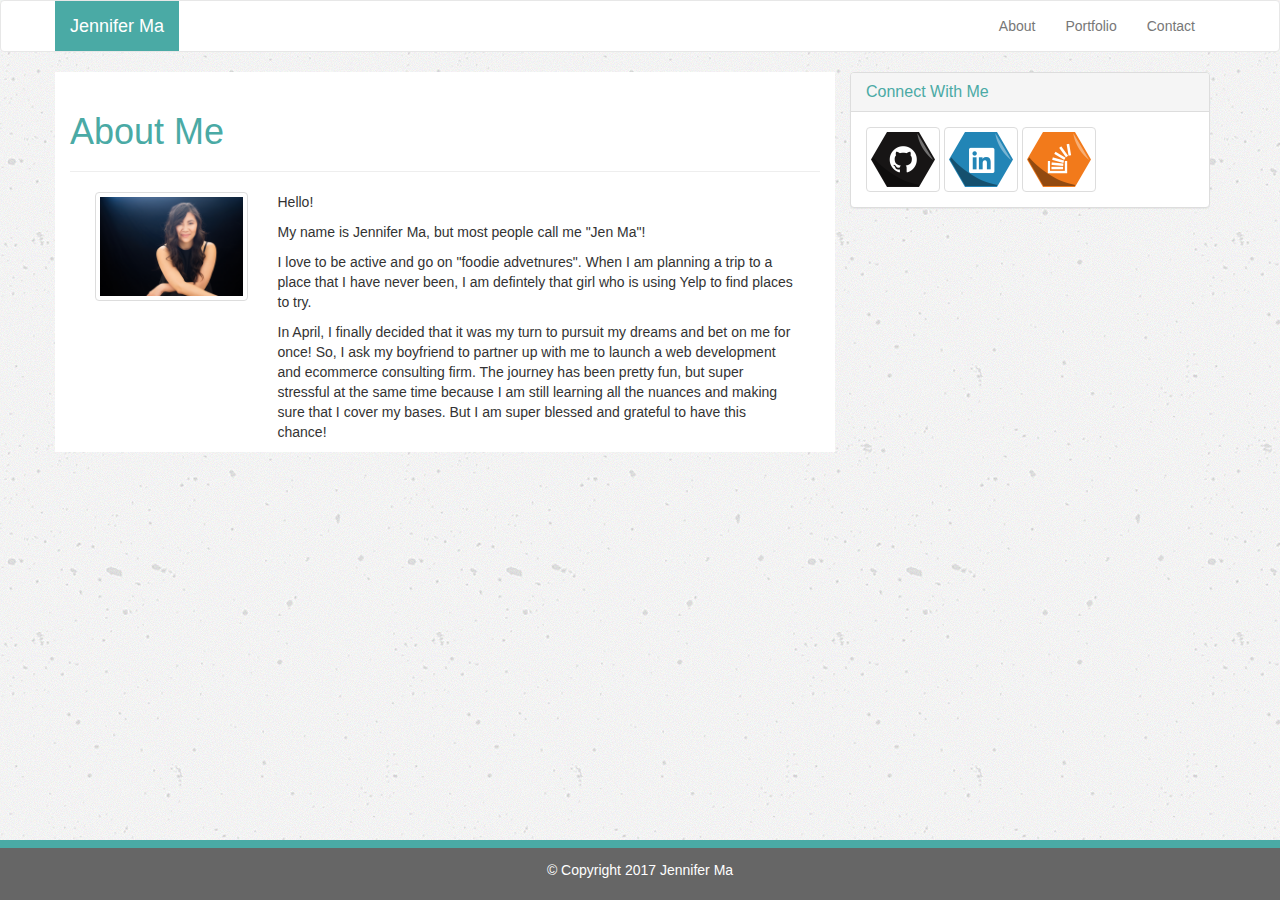
<file: index.html>
<!DOCTYPE html>
<html>
<head>
	<meta charset="utf-8">
	<title>Jen Ma Portfolio</title>
	<!--Bootstrap-->
	<link rel="stylesheet" type="text/css" href="https://maxcdn.bootstrapcdn.com/bootstrap/3.3.7/css/bootstrap.min.css">
	<!--CSS-->
	<link rel="stylesheet" type="text/css" href="assets/css/style.css">
</head>
<body>
<!--Nav-->
<nav class="navbar navbar-default">
  <div class="container">
    <!-- Brand and toggle get grouped for better mobile display -->
    <div class="navbar-header">
      <button type="button" class="navbar-toggle collapsed" data-toggle="collapse" data-target="#bs-example-navbar-collapse-1" aria-expanded="false">
        <span class="sr-only">Toggle navigation</span>
        <span class="icon-bar"></span>
        <span class="icon-bar"></span>
        <span class="icon-bar"></span>
      </button>
      <a class="navbar-brand brand-color" href="#">Jennifer Ma</a>
    </div>

    <!-- Collect the nav links, forms, and other content for toggling -->
    <div class="collapse navbar-collapse" id="bs-example-navbar-collapse-1">
      <ul class="nav navbar-nav navbar-right">
        <li><a href="index.html">About</a></li>
        <li><a href="portfolio.html">Portfolio</a></li>
        <li><a href="contact.html">Contact</a></li>
      </ul>
    </div><!-- /.navbar-collapse -->
  </div><!-- /.container-fluid -->
</nav>


<!--About Me Section-->
			
<div class="container">
	<div class="row">
		<div class="col-sm-8 background">
			<div class="page-header">
					<h1>About Me</h1>
			</div>
			<div class="row row-style">
					<div class="col-sm-3">
					<img src="assets/images/bio.jpg" alt="Jen Ma" class="img-thumbnail">
				</div>
				<div class="col-sm-9">
					<div class="caption">
					<p>Hello!</p>
					<p>My name is Jennifer Ma, but most people call me "Jen Ma"!</p> <p>I love to be active and go on "foodie advetnures". When I am planning a trip to a place that I have never been, I am defintely that girl who is using Yelp to find places to try.</p>
					<p> In April, I finally decided that it was my turn to pursuit my dreams and bet on me for once!  So, I ask my boyfriend to partner up with me to launch a web development and ecommerce consulting firm. The journey has been pretty fun, but super stressful at the same time because I am still learning all the nuances and making sure that I cover my bases.  But I am super blessed and grateful to have this chance!</p>
					</div>
				</div>	
				</div>
		</div>
<!--Aside-->		
		<div class="col-sm-4">
			<div class="panel panel-default">
			  <div class="panel-heading">
			    <h3 class="panel-title">Connect With Me</h3>
			  </div>
			  <div class="panel-body">
			    <a href="https://github.com/jenmadev"><img src="assets/images/github.png" alt="github" class="img-thumbnail"></a>
				<a href="https://linkedin.com/in/ecomjenma"><img src="assets/images/linkedin.png" alt="linkedin" class="img-thumbnail"></a>
				<a href="https://stackoverflow.com/users/8168753/jennifer-ma?tab=profile"><img src="assets/images/stack.png" alt="stack" class="img-thumbnail"></a>
			  </div>
			</div>
		</div>
	</div>
</div>	
<!--Footer-->
<footer class="footer footer-style">
	<div class="container">
		<span>© Copyright 2017 Jennifer Ma</span>
	</div>
</footer>
</file>
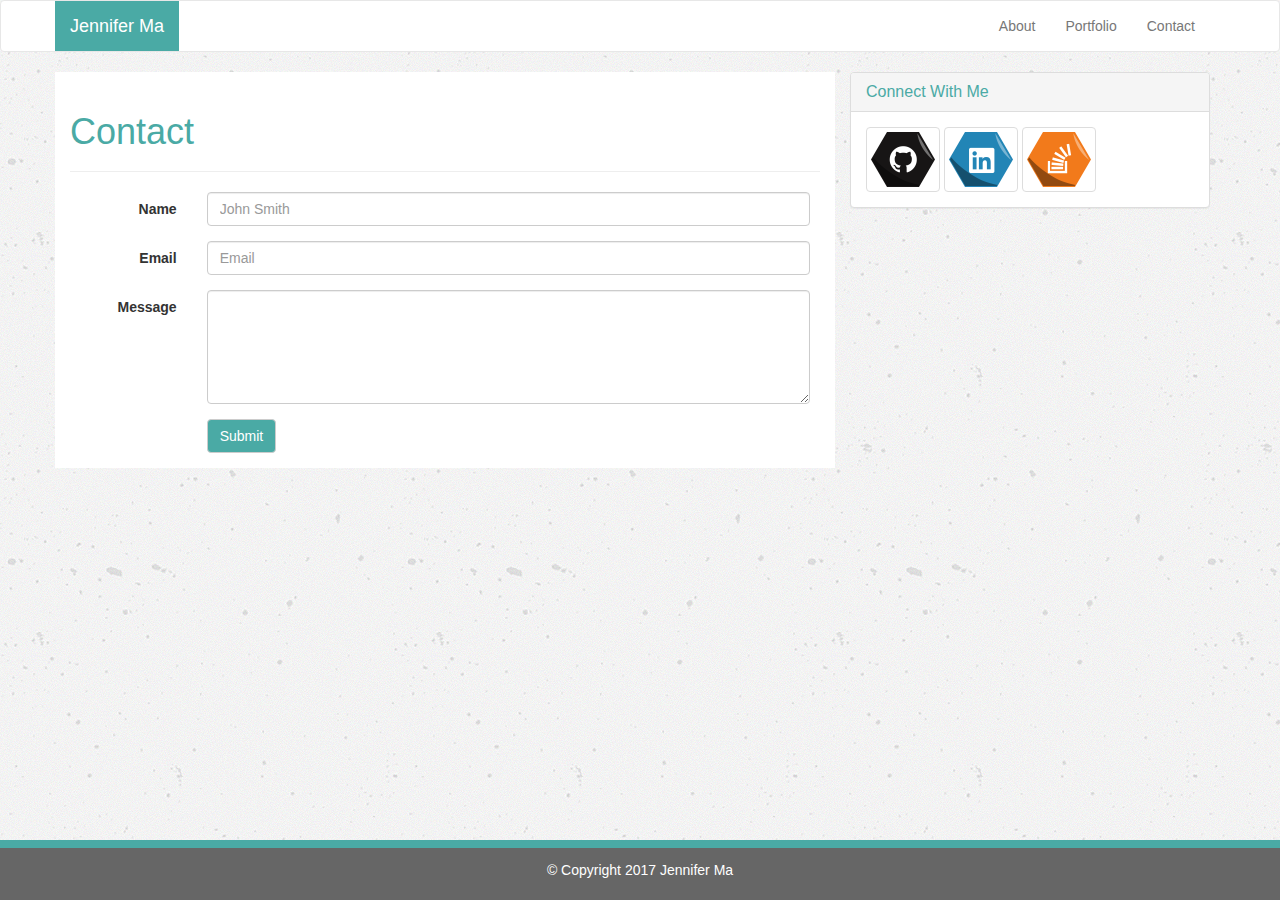
<file: contact.html>
<!DOCTYPE html>
<html>
<head>
	<meta charset="utf-8">
	<title>Jen Ma Portfolio</title>
	<!--Bootstrap-->
	<link rel="stylesheet" type="text/css" href="https://maxcdn.bootstrapcdn.com/bootstrap/3.3.7/css/bootstrap.min.css">
	<!--CSS-->
	<link rel="stylesheet" type="text/css" href="assets/css/style.css">
</head>
<body>
<!--Nav-->
<nav class="navbar navbar-default">
  <div class="container">
    <!-- Brand and toggle get grouped for better mobile display -->
    <div class="navbar-header">
      <button type="button" class="navbar-toggle collapsed" data-toggle="collapse" data-target="#bs-example-navbar-collapse-1" aria-expanded="false">
        <span class="sr-only">Toggle navigation</span>
        <span class="icon-bar"></span>
        <span class="icon-bar"></span>
        <span class="icon-bar"></span>
      </button>
      <a class="navbar-brand brand-color" href="#">Jennifer Ma</a>
    </div>

    <!-- Collect the nav links, forms, and other content for toggling -->
    <div class="collapse navbar-collapse" id="bs-example-navbar-collapse-1">
      <ul class="nav navbar-nav navbar-right">
        <li><a href="index.html">About</a></li>
        <li><a href="portfolio.html">Portfolio</a></li>
        <li><a href="contact.html">Contact</a></li>
      </ul>
    </div><!-- /.navbar-collapse -->
  </div><!-- /.container-fluid -->
</nav>


<!--Contact Section-->
			
<div class="container">
	<div class="row">
		<div class="col-sm-8 background">
			<div class="page-header">
				<h1>Contact</h1>
			</div>
			<div class="row row-style">
				<form class="form-horizontal">
					<div class="form-group">
				    	<label for="inputPassword3" class="col-sm-2 control-label">Name</label>
				    <div class="col-sm-10">
				      	<input type="name" class="form-control" id="inputname3" placeholder="John Smith">
				    </div>
				  </div>
				  <div class="form-group">
				    	<label for="inputEmail3" class="col-sm-2 control-label">Email</label>
				    <div class="col-sm-10">
				      	<input type="email" class="form-control" id="inputEmail3" placeholder="Email">
				    </div>
				  </div>
				<div class="form-group">
				    	<label for="inputtext3" class="col-sm-2 control-label">Message</label>
				    <div class="col-sm-10">
				      	<textarea class="form-control" rows="5"></textarea>
				    </div>
				  </div>
			
				  <div class="form-group">
				  	<div class="col-sm-offset-2 col-sm-10">
				    	<button type="submit" class="btn btn-default btn-color">Submit</button>
				    </div>
				  </div>
				</form>	
			</div>
		</div>
		<div class="col-sm-4">
			<div class="panel panel-default">
			  <div class="panel-heading">
			    <h3 class="panel-title">Connect With Me</h3>
			  </div>
			  <div class="panel-body">
			    <a href="https://github.com/jenmadev"><img src="assets/images/github.png" alt="github" class="img-thumbnail"></a>
				<a href="https://linkedin.com/in/ecomjenma"><img src="assets/images/linkedin.png" alt="linkedin" class="img-thumbnail"></a>
				<a href="https://stackoverflow.com/users/8168753/jennifer-ma?tab=profile"><img src="assets/images/stack.png" alt="stack" class="img-thumbnail"></a>
			  </div>
			</div>
		</div>
	</div>
</div>	

<footer class="footer">
	<div class="container">
		<span>© Copyright 2017 Jennifer Ma</span>
	</div>
</footer>
</file>
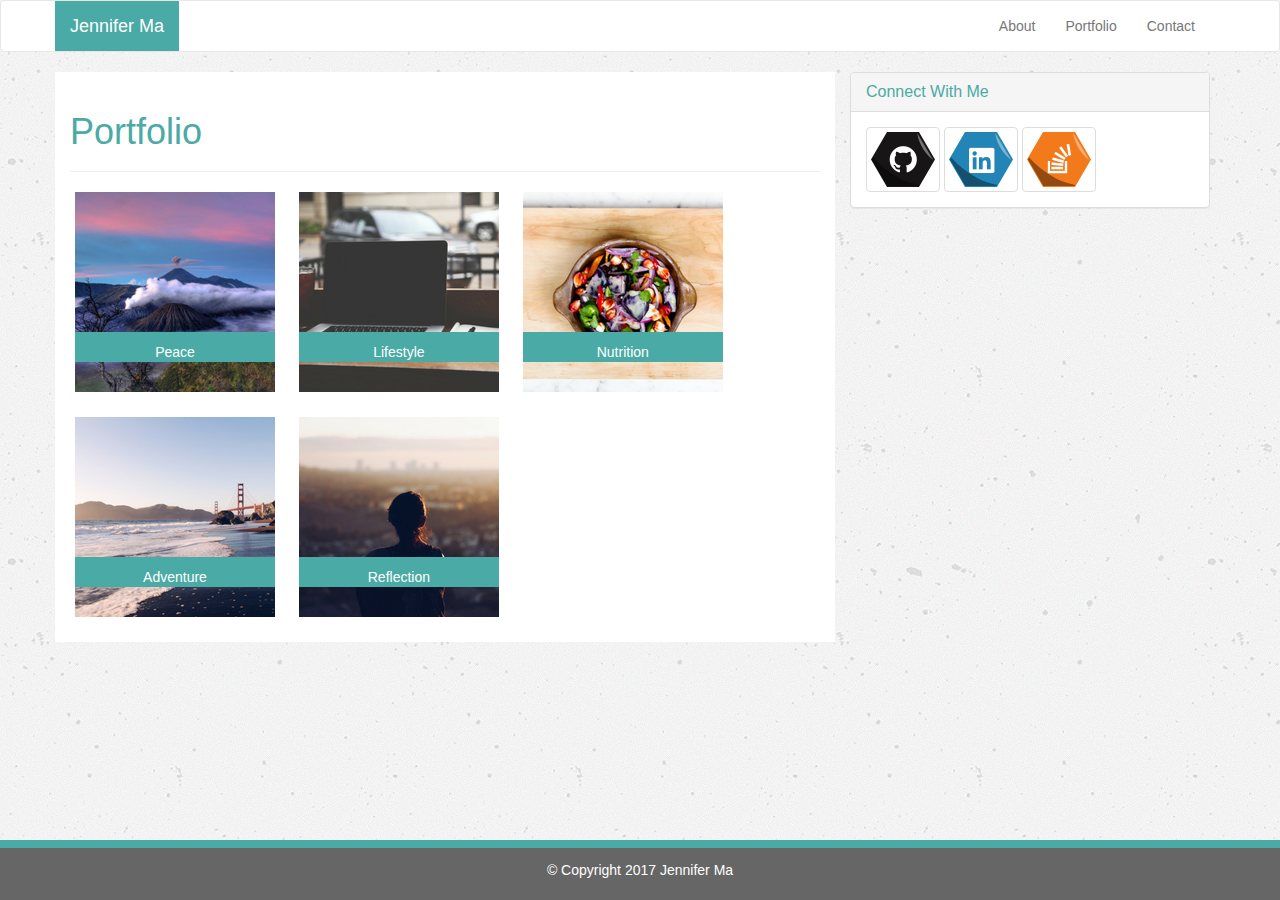
<file: portfolio.html>
<!DOCTYPE html>
<html>
<head>
	<meta charset="utf-8">
	<title>Jen Ma Portfolio</title>
	<!--Bootstrap-->
	<link rel="stylesheet" type="text/css" href="https://maxcdn.bootstrapcdn.com/bootstrap/3.3.7/css/bootstrap.min.css">
	<!--CSS-->
	<link rel="stylesheet" type="text/css" href="assets/css/style.css">
</head>
<body>
<!--Nav-->
<nav class="navbar navbar-default">
  <div class="container">
    <!-- Brand and toggle get grouped for better mobile display -->
    <div class="navbar-header">
      <button type="button" class="navbar-toggle collapsed" data-toggle="collapse" data-target="#bs-example-navbar-collapse-1" aria-expanded="false">
        <span class="sr-only">Toggle navigation</span>
        <span class="icon-bar"></span>
        <span class="icon-bar"></span>
        <span class="icon-bar"></span>
      </button>
      <a class="navbar-brand brand-color" href="#">Jennifer Ma</a>
    </div>

    <!-- Collect the nav links, forms, and other content for toggling -->
    <div class="collapse navbar-collapse" id="bs-example-navbar-collapse-1">
      <ul class="nav navbar-nav navbar-right">
        <li><a href="index.html">About</a></li>
        <li><a href="portfolio.html">Portfolio</a></li>
        <li><a href="contact.html">Contact</a></li>
      </ul>
    </div><!-- /.navbar-collapse -->
  </div><!-- /.container-fluid -->
</nav>


<!--About Me Section-->
			
<div class="container">
	<div class="row">
		<div class="col-sm-8 background">
			<div class="page-header">
					<h1>Portfolio</h1>
			</div>
			<div class="row">
				<!--Content-->
		<div class="image">
			<img src="assets/images/ph1.png" height="200px" width="200px"/>
			<div><span>Peace</span></div>
		</div>
		<div class="image">
			<img src="assets/images/ph2.png" height="200px" width="200px"/>
			<div><span>Lifestyle</span></div>
		</div>
		<div class="image">
			<img src="assets/images/ph3.png" height="200px" width="200px"/>
			<div><span>Nutrition</span></div>
		</div>
		<div class="image">
			<img src="assets/images/ph4.png" height="200px" width="200px"/>
			<div><span>Adventure</span></div>
		</div>
		<div class="image">
			<img src="assets/images/ph5.png" height="200px" width="200px"/>
			<div><span>Reflection</span></div>
		</div>				



				<!--End Content-->
			</div>
		</div>
		<div class="col-sm-4">
			<div class="panel panel-default">
			  <div class="panel-heading">
			    <h3 class="panel-title">Connect With Me</h3>
			  </div>
			  <div class="panel-body">
			    <a href="https://github.com/jenmadev"><img src="assets/images/github.png" alt="github" class="img-thumbnail"></a>
				<a href="https://linkedin.com/in/ecomjenma"><img src="assets/images/linkedin.png" alt="linkedin" class="img-thumbnail"></a>
				<a href="https://stackoverflow.com/users/8168753/jennifer-ma?tab=profile"><img src="assets/images/stack.png" alt="stack" class="img-thumbnail"></a>
			  </div>
			</div>
		</div>
	</div>
</div>	
<!-- <div class="panel panel-default">
  <div class="panel-footer">Panel Footer</div>
</div> -->
<footer class="footer">
	<div class="container">
		<span>© Copyright 2017 Jennifer Ma</span>
	</div>
</footer>
</file>
<file: assets/css/style.css>
.brand-color {
	color:#ffffff !important;
	background-color: #4aaaa5;
}
.brand-color:hover {
	background-color: #4aaaa5 !important;
}
body {
	background-image: url("../images/concrete.png");
}
h3{
	color: #4aaaa5 !important;

}
h1{
	color: #4aaaa5 !important;
}
.footer {
    position: fixed;
    bottom: 0;
    width: 100%;
    height: 60px;
    background-color: #666666;
    color: #fff;
    text-align: center;
    padding-top: 12px;
    border-top: 8px solid #4aaaa5;
 }

 .image {
	position: relative;
	width: 200px;
	height:200px;
	display: inline-block;
	margin-left: 20px;
	margin-bottom: 25px;
}

.image img {
	width: 200px;
	height:200px;

}

.image div {
	position: absolute;
	left: 0px;
	top: 140px;
	height: 30px;
	width: 100%;
	background-color: #4aaaa5;
    color: white;
    text-align: center;
    padding-top: 10px;
}
.navbar {
	background-color: #fff;
	color: 
}
.panel {
	margin-bottom: 80px;
}
.row-style{
	margin-left: 10px;
	margin-right: 10px;
}
.background {
	background-color: #fff;
}
.btn-color {
	background-color: #4aaaa5;
	color: #fff;
}
</file>
